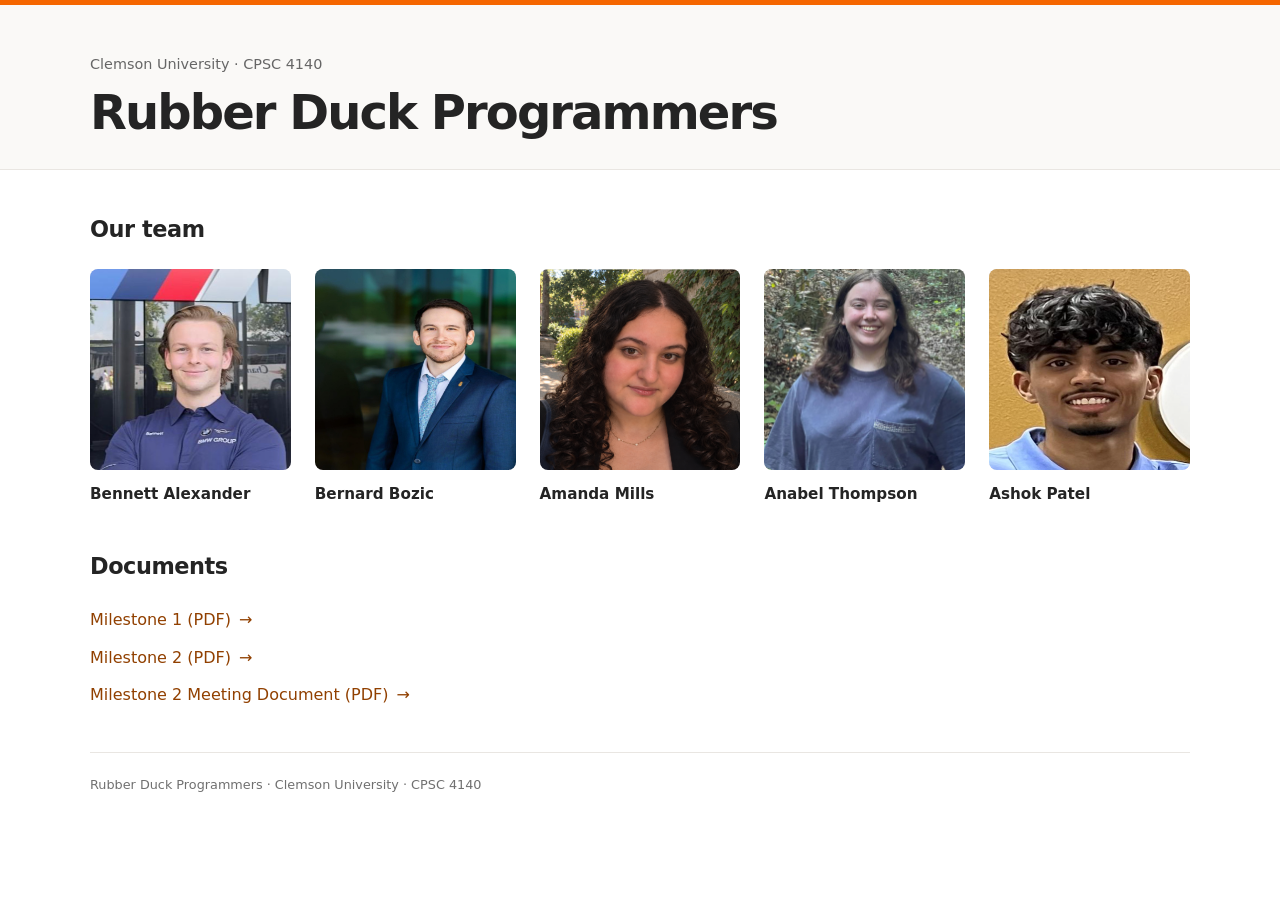
<file: index.html>
<!doctype html>
<html lang="en">
<head>
  <meta charset="utf-8">
  <meta name="viewport" content="width=device-width, initial-scale=1">
  <title>Rubber Duck Programmers | CPSC 4140</title>
  <link rel="stylesheet" href="styles.css?v=dd60d0f584">
</head>
<body>
  <a class="skip-link" href="#main">Skip to content</a>
  <header class="page-header">
    <div class="container">
      <p class="course">Clemson University · CPSC 4140</p>
      <h1>Rubber Duck Programmers</h1>
    </div>
  </header>
  <main id="main" class="container">
    <section id="team" aria-labelledby="team-heading">
      <h2 id="team-heading">Our team</h2>
      <ul class="team-grid">
          <li><img src="assets/bennett-k-alexander.png" alt="Bennett Alexander" width="240" height="240"><h3>Bennett Alexander</h3></li>
          <li><img src="assets/bernard-bozic.png" alt="Bernard Bozic" width="240" height="240"><h3>Bernard Bozic</h3></li>
          <li><img src="assets/amanda-mills.png" alt="Amanda Mills" width="240" height="240"><h3>Amanda Mills</h3></li>
          <li><img src="assets/anabel-eliza-thompson.png" alt="Anabel Thompson" width="240" height="240"><h3>Anabel Thompson</h3></li>
          <li><img src="assets/ashok-hiren-patel.png" alt="Ashok Patel" width="240" height="240"><h3>Ashok Patel</h3></li>
      </ul>
    </section>
    <section id="documents" aria-labelledby="documents-heading">
      <h2 id="documents-heading">Documents</h2>
      <ul class="document-list">
        <li><a class="document-link" href="documents/milestone-1.pdf">Milestone 1 (PDF) <span aria-hidden="true">→</span></a></li>
        <li><a class="document-link" href="documents/milestone-2.pdf">Milestone 2 (PDF) <span aria-hidden="true">→</span></a></li>
        <li><a class="document-link" href="documents/milestone-2-meeting.pdf">Milestone 2 Meeting Document (PDF) <span aria-hidden="true">→</span></a></li>
      </ul>
    </section>
  </main>
  <footer class="container">Rubber Duck Programmers <span aria-hidden="true">·</span> Clemson University <span aria-hidden="true">·</span> CPSC 4140</footer>
</body>
</html>
</file>
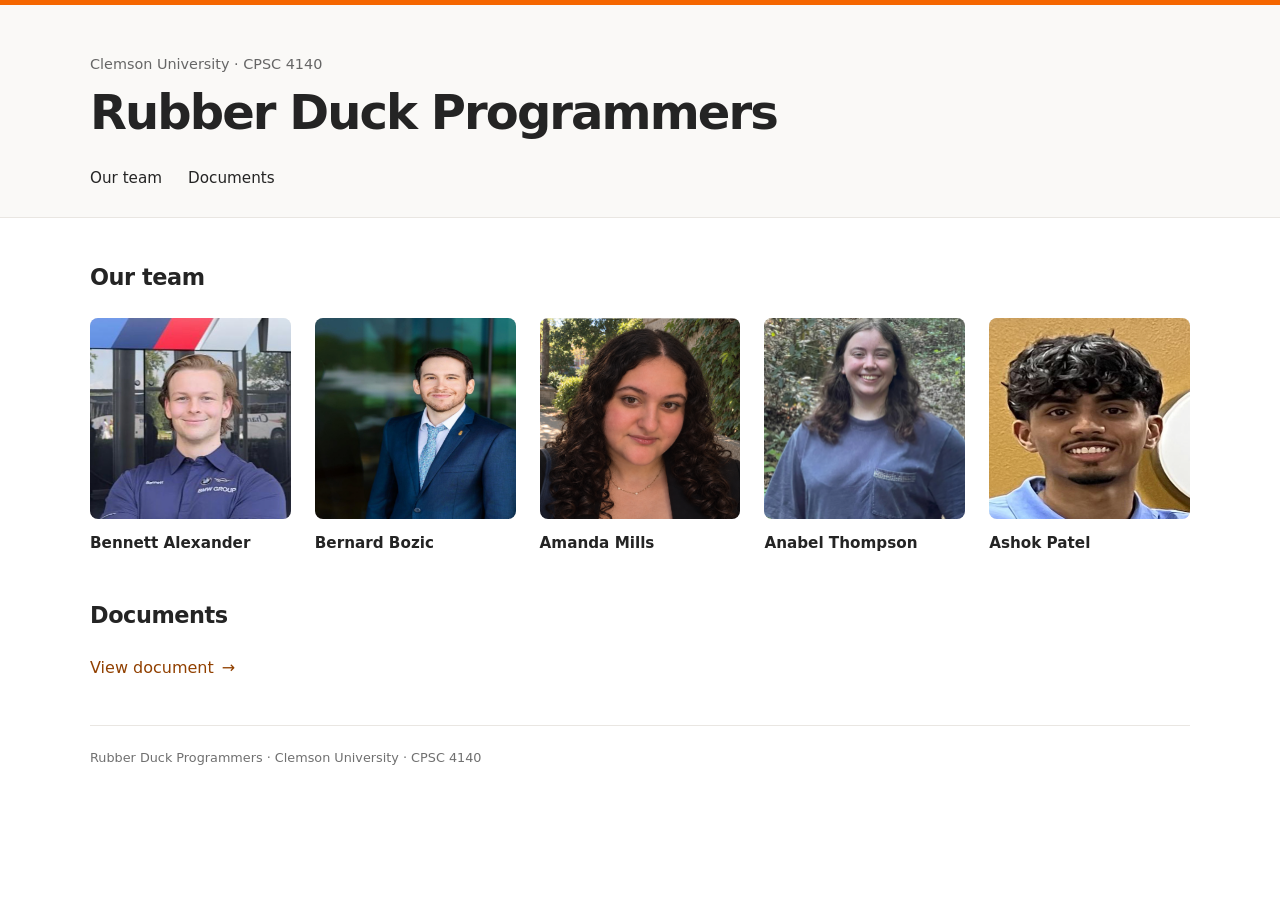
<file: rubber-duck-programmers/index.html>
<!doctype html>
<html lang="en">
<head>
  <meta charset="utf-8">
  <meta name="viewport" content="width=device-width, initial-scale=1">
  <title>Rubber Duck Programmers | CPSC 4140</title>
  <link rel="stylesheet" href="styles.css">
</head>
<body>
  <a class="skip-link" href="#main">Skip to content</a>
  <header class="page-header">
    <div class="container">
      <p class="course">Clemson University · CPSC 4140</p>
      <h1>Rubber Duck Programmers</h1>
      <nav aria-label="Main navigation"><a href="#team">Our team</a><a href="#documents">Documents</a></nav>
    </div>
  </header>
  <main id="main" class="container">
    <section id="team" aria-labelledby="team-heading">
      <h2 id="team-heading">Our team</h2>
      <ul class="team-grid">
          <li><img src="assets/bennett-k-alexander.png" alt="Bennett Alexander" width="240" height="240"><h3>Bennett Alexander</h3></li>
          <li><img src="assets/bernard-bozic.png" alt="Bernard Bozic" width="240" height="240"><h3>Bernard Bozic</h3></li>
          <li><img src="assets/amanda-mills.png" alt="Amanda Mills" width="240" height="240"><h3>Amanda Mills</h3></li>
          <li><img src="assets/anabel-eliza-thompson.png" alt="Anabel Thompson" width="240" height="240"><h3>Anabel Thompson</h3></li>
          <li><img src="assets/ashok-hiren-patel.png" alt="Ashok Patel" width="240" height="240"><h3>Ashok Patel</h3></li>
      </ul>
    </section>
    <section id="documents" aria-labelledby="documents-heading">
      <h2 id="documents-heading">Documents</h2>
      <a class="document-link" href="https://docs.google.com/document/d/1HI_jwJtEYqMeEx1yDTxCqYRhb18NSlm3W-byOt98tE0/edit?tab=t.0">
        View document <span aria-hidden="true">→</span>
      </a>
    </section>
  </main>
  <footer class="container">Rubber Duck Programmers <span aria-hidden="true">·</span> Clemson University <span aria-hidden="true">·</span> CPSC 4140</footer>
</body>
</html>
</file>
<file: styles.css>
* { box-sizing: border-box; }
:root { color-scheme: light; font-family: system-ui, -apple-system, BlinkMacSystemFont, "Segoe UI", sans-serif; color: #242424; background: #fff; }
body { margin: 0; line-height: 1.6; }
a { color: inherit; text-underline-offset: 4px; }
a:focus-visible { outline: 3px solid #522d80; outline-offset: 5px; }
.container { width: min(1100px, calc(100% - 48px)); margin-inline: auto; }
.page-header { border-top: 5px solid #f56600; border-bottom: 1px solid #e9e6e2; padding: 48px 0 27px; background: #faf9f7; }
.course { margin: 0 0 8px; color: #666; font-size: .9rem; }
h1 { font-size: clamp(2rem, 5vw, 3rem); line-height: 1.2; letter-spacing: -.04em; margin: 0; font-weight: 700; }
nav { display: flex; gap: 26px; margin-top: 24px; font-size: .95rem; }
nav a { text-decoration: none; }
nav a:hover { text-decoration: underline; }
main { padding-top: 42px; }
section { scroll-margin-top: 24px; margin-bottom: 44px; }
h2 { font-size: 1.4rem; letter-spacing: -.02em; margin: 0 0 22px; }
.team-grid { display: grid; grid-template-columns: repeat(5, minmax(0, 1fr)); gap: 24px; list-style: none; padding: 0; margin: 0; }
.team-grid img { display: block; width: 100%; height: auto; aspect-ratio: 1; object-fit: cover; object-position: center 35%; border-radius: 8px; background: #eee; }
h3 { font-size: .95rem; line-height: 1.45; font-weight: 600; margin: 13px 0 0; }
.document-link { display: inline-flex; align-items: center; gap: 8px; color: #914000; text-decoration: none; }
.document-link:hover { text-decoration: underline; }
footer { padding: 22px 0 28px; border-top: 1px solid #e9e6e2; color: #707070; font-size: .8rem; }
.skip-link { position: absolute; top: -100px; left: 16px; padding: 8px 14px; background: white; z-index: 1; }
.skip-link:focus { top: 12px; }
@media (max-width: 800px) { .team-grid { grid-template-columns: repeat(3, minmax(0, 1fr)); } }
@media (max-width: 520px) { .container { width: calc(100% - 36px); } .page-header { padding-top: 32px; } .team-grid { grid-template-columns: repeat(2, minmax(0, 1fr)); gap: 24px 18px; } footer { font-size: .75rem; } }

.document-list { list-style: none; padding: 0; margin: 0; display: grid; gap: 12px; }
</file>
<file: rubber-duck-programmers/styles.css>
* { box-sizing: border-box; }
:root { color-scheme: light; font-family: system-ui, -apple-system, BlinkMacSystemFont, "Segoe UI", sans-serif; color: #242424; background: #fff; }
body { margin: 0; line-height: 1.6; }
a { color: inherit; text-underline-offset: 4px; }
a:focus-visible { outline: 3px solid #522d80; outline-offset: 5px; }
.container { width: min(1100px, calc(100% - 48px)); margin-inline: auto; }
.page-header { border-top: 5px solid #f56600; border-bottom: 1px solid #e9e6e2; padding: 48px 0 27px; background: #faf9f7; }
.course { margin: 0 0 8px; color: #666; font-size: .9rem; }
h1 { font-size: clamp(2rem, 5vw, 3rem); line-height: 1.2; letter-spacing: -.04em; margin: 0; font-weight: 700; }
nav { display: flex; gap: 26px; margin-top: 24px; font-size: .95rem; }
nav a { text-decoration: none; }
nav a:hover { text-decoration: underline; }
main { padding-top: 42px; }
section { scroll-margin-top: 24px; margin-bottom: 44px; }
h2 { font-size: 1.4rem; letter-spacing: -.02em; margin: 0 0 22px; }
.team-grid { display: grid; grid-template-columns: repeat(5, minmax(0, 1fr)); gap: 24px; list-style: none; padding: 0; margin: 0; }
.team-grid img { display: block; width: 100%; height: auto; aspect-ratio: 1; object-fit: cover; object-position: center 35%; border-radius: 8px; background: #eee; }
h3 { font-size: .95rem; line-height: 1.45; font-weight: 600; margin: 13px 0 0; }
.document-link { display: inline-flex; align-items: center; gap: 8px; color: #914000; text-decoration: none; }
.document-link:hover { text-decoration: underline; }
footer { padding: 22px 0 28px; border-top: 1px solid #e9e6e2; color: #707070; font-size: .8rem; }
.skip-link { position: absolute; top: -100px; left: 16px; padding: 8px 14px; background: white; z-index: 1; }
.skip-link:focus { top: 12px; }
@media (max-width: 800px) { .team-grid { grid-template-columns: repeat(3, minmax(0, 1fr)); } }
@media (max-width: 520px) { .container { width: calc(100% - 36px); } .page-header { padding-top: 32px; } .team-grid { grid-template-columns: repeat(2, minmax(0, 1fr)); gap: 24px 18px; } footer { font-size: .75rem; } }
</file>
